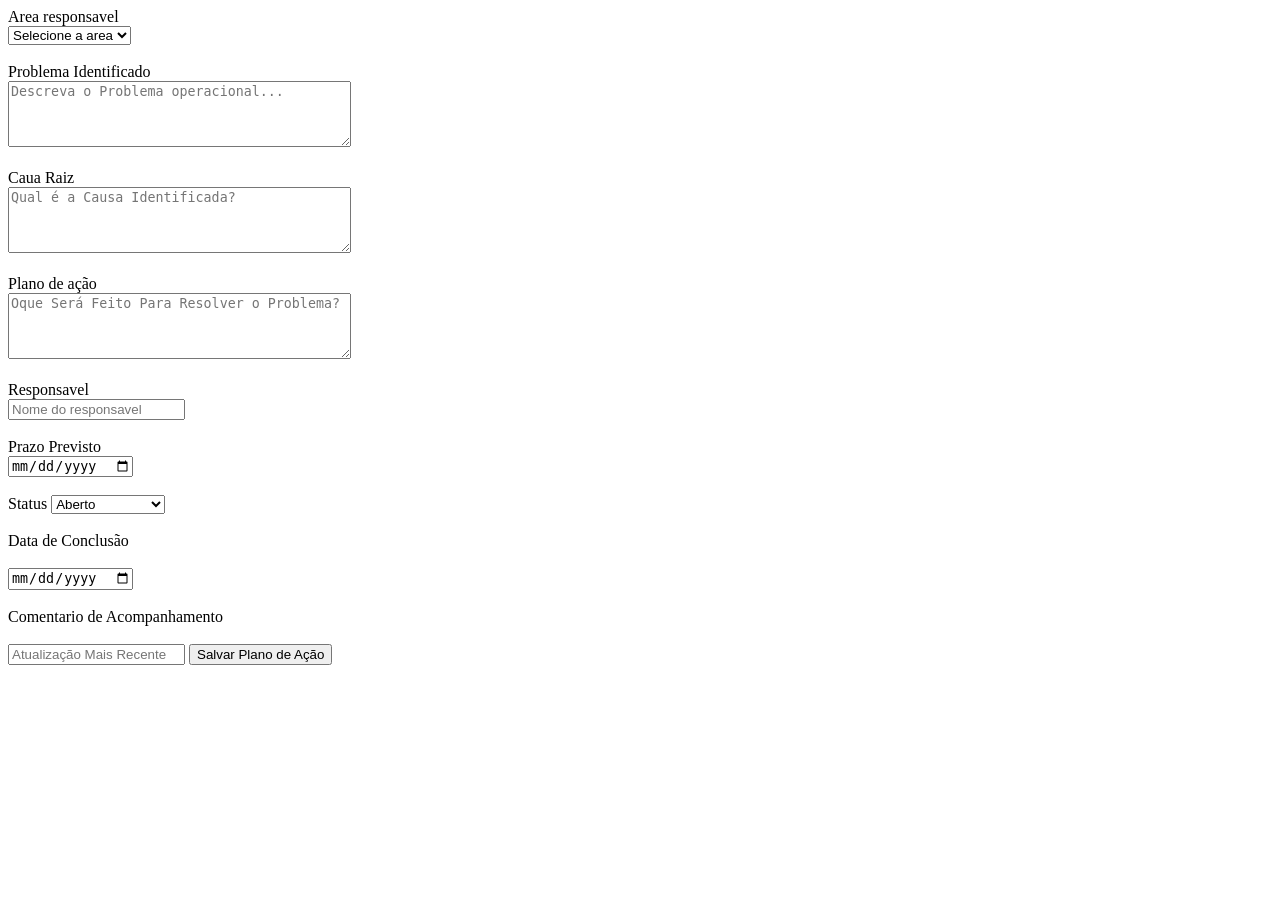
<file: Index.html>
<!DOCTYPE html>
<html lang="pt-BR">
<head>
  <meta charset="UTF-8">
    <title> formulario plano </title>
</head>

<body>
<form id="formPlano">
    <label> Area responsavel </label><br>
    <select required>
        <option value=""> Selecione a area </option>
        <option>Coleta</option>
        <option>HUB e MH</option>
        <option>Transferencia</option>
        <option>Last Mile</option>
        <option>Planejamento</option>
        <option>Outras Areas</option>
    </select>
    
    <br><br>
    <label>Problema Identificado</label><br>
    <textarea rows="4" cols="40" placeholder="Descreva o Problema operacional..." required></textarea>
    <br><br>
    
    <label>Caua Raiz</label><br>
    <textarea rows="4" cols="40" placeholder="Qual é a Causa Identificada?" required></textarea>
    <br><br>
    
    <label>Plano de ação</label><br>
    <textarea rows="4" cols="40" placeholder="Oque Será Feito Para Resolver o Problema?" required></textarea>
    <br><br>
    
    <label>Responsavel</label><br>
    <input type="text" placeholder="Nome do responsavel" required>
    <br><br>
    
    <label>Prazo Previsto</label><br>
    <input type="date" required>
    <br><br>
    
    <label>Status</label>
    <select>
        <option>Aberto</option>
        <option>Em Andamento</option>
        <option>Concluido</option>
        <option>Cancelado</option>
    </select>
    <br><br>
    
    <label>Data de Conclusão</label> <br><br>
    <input type="date">
    <br><br>
    
    <label>Comentario de Acompanhamento</label> <br><br>
    <input type="text" placeholder="Atualização Mais Recente">
    <button type="submit"> Salvar Plano de Ação</button>
</form>
</body>
</html>
</file>
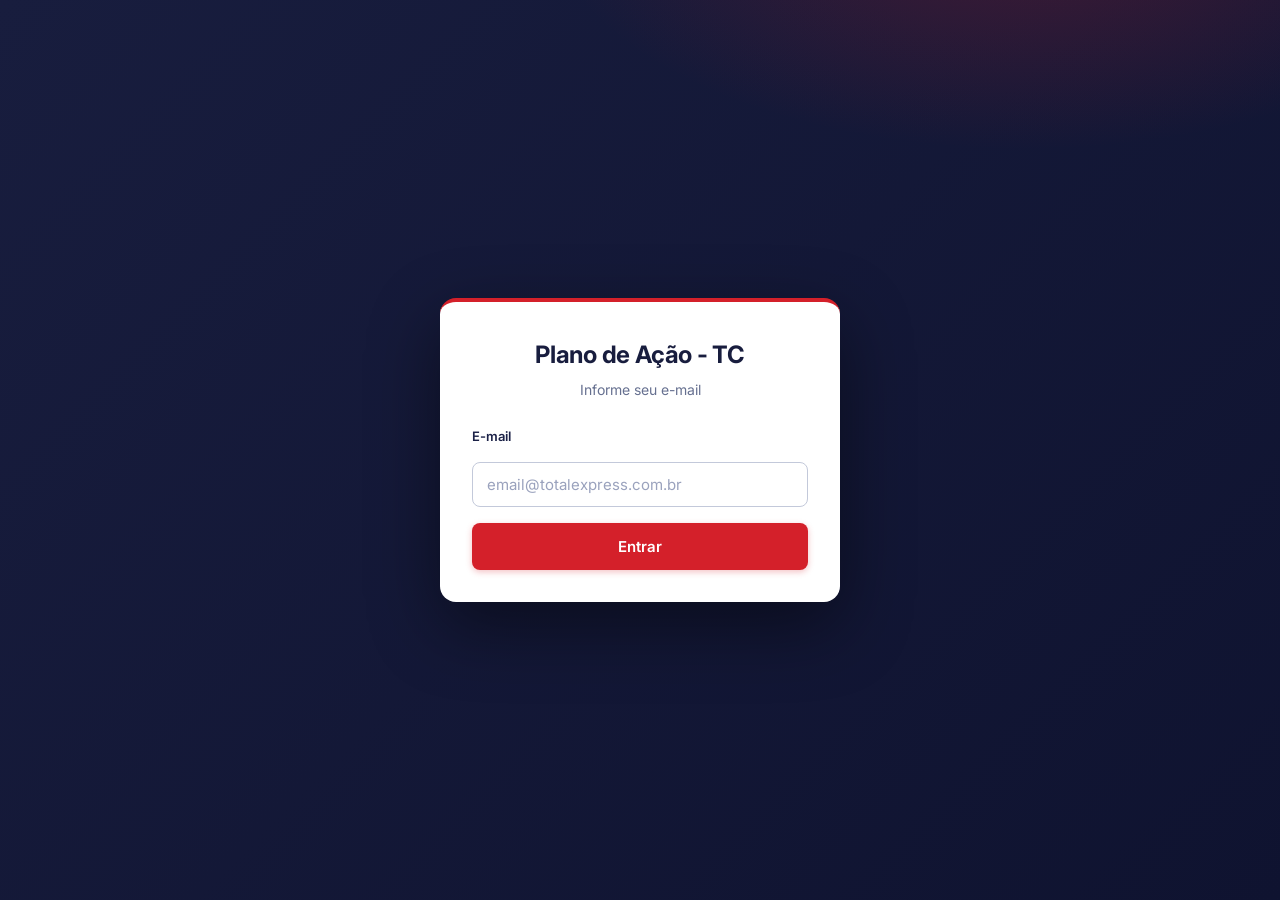
<file: index.html>
<!DOCTYPE html>
<html lang="pt-BR">
<head>
  <meta charset="UTF-8">
  <meta name="viewport" content="width=device-width, initial-scale=1">
  <title>Plano de Ação - Torre de Controle</title>
  <link rel="stylesheet" href="estilo.css">
</head>
<body>
  
  <!-- TELA DE LOGIN -->
  <div id="telaLogin" class="login-overlay">
    <div class="login-card">
      <div class="login-cabecalho">
        <h1>Plano de Ação - TC</h1>
        <p>Informe seu e-mail</p>
      </div>
      <form id="formLogin" class="login-form">
        <label for="loginEmail">E-mail</label>
        <input type="email" id="loginEmail" name="email" placeholder="email@totalexpress.com.br" autocomplete="email" required>
        <p id="loginErro" class="login-erro" hidden></p>
        <button type="submit" class="b-vermelho login-btn">Entrar</button>
      </form>
    </div>
  </div>

  <div class="layout">
    <!-- COLUNA ESQUERDA: FORMULÁRIO -->
    <section class="painel" id="painelFormulario">
      <div class="cabecalho">
  <h1>Plano de Ação - TC</h1>
  <div class="cabecalho-acoes">
    <span id="usuarioLogado" class="usuario-logado"></span>
    <button type="button" class="b-sair" id="btnSair" title="Sair do sistema">
      <svg class="ic" viewBox="0 0 24 24">
        <path d="M9 21H5a2 2 0 0 1-2-2V5a2 2 0 0 1 2-2h4"/>
        <polyline points="16 17 21 12 16 7"/>
        <line x1="21" x2="9" y1="12" y2="12"/>
      </svg>
      Sair
    </button>
  </div>
</div>
      <div class="corpo">
        <form id="formPlano" class="caixa">
          <div class="topo">
            <h2>
              <svg class="ic" viewBox="0 0 24 24"><rect width="8" height="4" x="8" y="2" rx="1" ry="1"/><path d="M16 4h2a2 2 0 0 1 2 2v14a2 2 0 0 1-2 2H6a2 2 0 0 1-2-2V6a2 2 0 0 1 2-2h2"/><path d="m9 14 2 2 4-4"/></svg>
              <span id="tituloFormulario">Nova Ocorrência</span>
            </h2>
            <div class="idbox"><small>ID do formulário:</small><span id="idForm">(novo)</span></div>
          </div>

          <div class="aviso-edicao" id="avisoEdicao" hidden>
            <span id="textoAvisoEdicao"></span>
          </div>

          <!-- CAMPOS INICIAIS (SEMPRE VISÍVEIS) -->
          <div class="linha">
            <div class="campo">
              <label for="regional">Regional<b>*</b></label>
              <select id="regional" name="regional" required>
                <option value="">Selecione a Regional</option>
                <option>NE</option>
                <option>MG/RJ/ES</option>
                <option>SUL</option>
                <option>SP</option>
                <option>CO/N</option>
              </select>
            </div>
            <div class="campo">
              <label for="area">Área Responsável<b>*</b></label>
              <select id="area" name="area" required>
                <option value="">Selecione a Área</option>
                <option>Coleta</option>
                <option>HUB e MH</option>
                <option>Transferencia</option>
                <option>Last Mile</option>
                <option>Planejamento</option>
                <option>Outras Areas</option>
              </select>
            </div>
          </div>

          <div class="campo">
            <label for="problema">Problema Identificado<b>*</b></label>
            <textarea id="problema" name="problema" class="obrigatorio-suave" maxlength="500" placeholder="Descreva o problema..." required></textarea>
            <div class="contador"></div>
          </div>

          <!-- CAMPOS EXTRAS (SÓ APARECEM NA TRATATIVA) -->
          <div id="camposExtras" style="display: none;">
            <div class="campo">
              <label for="causa">Causa Raiz<b>*</b></label>
              <textarea id="causa" name="causa" class="obrigatorio-suave" maxlength="500" placeholder="Descreva a causa identificada..."></textarea>
              <div class="contador"></div>
            </div>

            <div class="campo">
              <label for="plano">Plano de ação<b>*</b></label>
              <textarea id="plano" name="plano" class="obrigatorio-suave" maxlength="500" placeholder="Qual plano de ação?"></textarea>
              <div class="contador"></div>
            </div>

            <div class="campo">
              <label for="responsavel">Responsável<b>*</b></label>
              <input type="text" id="responsavel" name="responsavel" maxlength="500" placeholder="Nome do responsável...">
            </div>

            <!-- NOVAS DATAS -->
            <div class="linha">
              <div class="campo">
                <label for="dataPrevisaoInicio">Previsão de Início</label>
                <input type="date" id="dataPrevisaoInicio" name="dataPrevisaoInicio">
              </div>
              <div class="campo">
                <label for="dataInicioReal">Início Real</label>
                <input type="date" id="dataInicioReal" name="dataInicioReal">
              </div>
            </div>

            <div class="linha">
              <div class="campo">
                <label for="dataPrevisaoConclusao">Previsão de Conclusão</label>
                <input type="date" id="dataPrevisaoConclusao" name="dataPrevisaoConclusao">
              </div>
              <div class="campo">
                <label for="dataConclusaoReal">Conclusão Real</label>
                <input type="date" id="dataConclusaoReal" name="dataConclusaoReal">
              </div>
            </div>

            <div class="linha">
              <div class="campo">
                <label for="status">Status</label>
                <select id="status" name="status">
                  <option>Pendente</option>
                  <option>Em Andamento</option>
                  <option>Concluído</option>
                  <option>Cancelado</option>
                </select>
              </div>
            </div>

            <div class="campo">
              <label for="comentario">Comentário de Acompanhamento</label>
              <textarea id="comentario" name="comentario" maxlength="500" placeholder="Atualização mais recente" style="min-height:40px"></textarea>
              <div class="contador"></div>
            </div>
          </div>

          <!-- BOTÕES -->
          <div class="botoes">
            <button type="button" class="b-claro" id="btnVerLista">
              <svg class="ic" viewBox="0 0 24 24"><line x1="8" y1="6" x2="21" y2="6"/><line x1="8" y1="12" x2="21" y2="12"/><line x1="8" y1="18" x2="21" y2="18"/><line x1="3" y1="6" x2="3.01" y2="6"/><line x1="3" y1="12" x2="3.01" y2="12"/><line x1="3" y1="18" x2="3.01" y2="18"/></svg>
              Ver Ocorrências
            </button>
            
            <button type="submit" class="b-vermelho" id="btnEnviarOcorrencia">
              <svg class="ic" viewBox="0 0 24 24"><line x1="22" x2="11" y1="2" y2="13"/><polygon points="22 2 15 22 11 13 2 9 22 2"/></svg>
              Enviar Ocorrência
            </button>

            <button type="button" class="b-claro" id="btnVoltarLista" style="display: none;">
              <svg class="ic" viewBox="0 0 24 24"><path d="m15 18-6-6 6-6"/></svg>
              Voltar para Lista
            </button>

            <button type="button" class="b-claro" id="btnSalvarProgresso" style="display: none;">
              <svg class="ic" viewBox="0 0 24 24"><path d="M19 21H5a2 2 0 0 1-2-2V5a2 2 0 0 1 2-2h11l5 5v11a2 2 0 0 1-2 2z"/><polyline points="17 21 17 13 7 13 7 21"/><polyline points="7 3 7 8 15 8"/></svg>
              Salvar Progresso
            </button>

            <button type="submit" class="b-vermelho" id="btnConcluir" style="display: none;">
              <svg class="ic" viewBox="0 0 24 24"><polyline points="20 6 9 17 4 12"/></svg>
              Enviar Plano
            </button>
          </div>
        </form>
      </div>
    </section>

    <!-- COLUNA DIREITA: LISTA DE OCORRÊNCIAS -->
    <section class="painel" id="painelLista" style="display: none;">
      <div class="cabecalho lista">
        <h2>Minhas Ocorrências</h2>
        <button type="button" class="b-atualizar" id="btnAtualizar">
          <svg class="ic" viewBox="0 0 24 24"><path d="M3 12a9 9 0 0 1 9-9 9.75 9.75 0 0 1 6.74 2.74L21 8"/><path d="M21 3v5h-5"/><path d="M21 12a9 9 0 0 1-9 9 9.75 9.75 0 0 1-6.74-2.74L3 16"/><path d="M8 16H3v5"/></svg>
          Atualizar
        </button>
      </div>
      <div class="corpo">
        <div class="filtros">
          <button type="button" class="ativo" data-filtro="todos">Todos</button>
          <button type="button" data-filtro="pendente">Planos Pendentes</button>
          <button type="button" data-filtro="finalizado">Planos Enviados</button>
        </div>
        <div id="listaFormularios"><p class="vazio">Carregando...</p></div>
      </div>
    </section>
  </div>

  <script src="script.js"></script>
</body>
</html>
</file>
<file: estilo.css>
@import url('https://fonts.googleapis.com/css2?family=Inter:wght@400;500;600;700&display=swap');

:root {
  --azul: #181D3E;
  --azul-2: #232a57;
  --vermelho: #D4202A;
  --vermelho-escuro: #b21a23;
  --fundo: #f1f3f8;
  --superficie: #ffffff;
  --borda: #dde1ec;
  --borda-forte: #c3c9da;
  --texto: #1b2147;
  --suave: #667090;
  --selecao: #eaf1ff;
  --destaque: #2563eb;
  --verde: #17703a;
  --verde-bg: #e3f6ea;
  --laranja: #9a5b00;
  --laranja-bg: #fff4d6;
  --raio: 10px;
  --raio-p: 8px;
  --sombra: 0 1px 2px rgba(24, 29, 62, .06), 0 8px 24px rgba(24, 29, 62, .07);
  --foco: 0 0 0 3px rgba(37, 99, 235, .22);
}

* { box-sizing: border-box; }

body {
  margin: 0;
  padding: 16px;
  background:
    radial-gradient(1200px 300px at 50% -120px, rgba(24, 29, 62, .10), transparent 70%),
    var(--fundo);
  font-family: 'Inter', 'Segoe UI', system-ui, -apple-system, Arial, sans-serif;
  font-size: 14px;
  line-height: 1.45;
  color: var(--texto);
  -webkit-font-smoothing: antialiased;
}

svg.ic { width: 1em; height: 1em; fill: none; stroke: currentColor; stroke-width: 2; stroke-linecap: round; stroke-linejoin: round; flex: none; }

/* ============ LAYOUT ============ */
.layout {
  display: grid;
  grid-template-columns: minmax(0, 1fr) minmax(0, 380px);
  gap: 16px;
  align-items: start;
  margin: 0 auto;
  height: calc(100vh - 32px);
  max-width: 1160px;
  transition: all .3s ease;
}
@media (max-width: 900px) { .layout { grid-template-columns: 1fr; height: auto; } }

.layout.sem-lista { grid-template-columns: 1fr !important; max-width: 760px; }

.painel {
  background: var(--superficie);
  border: 1px solid var(--borda);
  border-radius: 14px;
  overflow: hidden;
  box-shadow: var(--sombra);
  display: flex;
  flex-direction: column;
  max-height: 100%;
  min-height: 0;
}

/* ============ CABEÇALHO ============ */
.cabecalho {
  background: linear-gradient(135deg, var(--azul) 0%, var(--azul-2) 100%);
  color: #fff;
  padding: 18px 24px 16px;
  display: flex;
  align-items: center;
  justify-content: space-between;
  gap: 12px;
  border-bottom: 3px solid var(--vermelho);
}
.cabecalho h1 { margin: 0; font-size: 22px; font-weight: 700; letter-spacing: -.01em; }
.cabecalho.lista { padding: 14px 18px; }
.cabecalho.lista h2 { margin: 0; font-size: 16px; font-weight: 600; }

.corpo { padding: 18px; overflow-y: auto; min-height: 0; }
.corpo::-webkit-scrollbar { width: 8px; }
.corpo::-webkit-scrollbar-thumb { background: var(--borda-forte); border-radius: 8px; }

/* ============ FORMULÁRIO ============ */
.caixa { border: none; padding: 0; }

.topo {
  display: flex;
  align-items: center;
  justify-content: space-between;
  gap: 12px;
  margin-bottom: 16px;
  padding-bottom: 14px;
  border-bottom: 1px solid var(--borda);
}
.topo h2 { margin: 0; font-size: 19px; font-weight: 700; display: flex; align-items: center; gap: 10px; }
.topo h2 .ic {
  width: 36px; height: 36px; padding: 8px;
  background: var(--selecao); color: var(--destaque);
  border-radius: 10px; stroke-width: 2;
}
.idbox { background: var(--fundo); border: 1px solid var(--borda); border-radius: var(--raio-p); padding: 6px 12px; min-width: 120px; }
.idbox small { display: block; color: var(--suave); font-size: 11px; }
.idbox span { font-size: 13px; font-weight: 600; }

label { display: block; font-weight: 600; font-size: 13px; margin: 0 0 5px; color: var(--texto); }
label b { color: var(--vermelho); font-weight: 700; margin-left: 2px; }

input, select, textarea {
  width: 100%;
  padding: 9px 12px;
  border: 1px solid var(--borda-forte);
  border-radius: var(--raio-p);
  font-family: inherit;
  font-size: 14px;
  color: var(--texto);
  background: #fff;
  transition: border-color .15s, box-shadow .15s, background .15s;
}
input::placeholder, textarea::placeholder { color: #9aa2bd; }
input:hover, select:hover, textarea:hover { border-color: #9aa3c2; }
textarea { resize: vertical; min-height: 72px; line-height: 1.45; }

select {
  appearance: none;
  -webkit-appearance: none;
  padding-right: 34px;
  background-image: url("data:image/svg+xml,%3Csvg xmlns='http://www.w3.org/2000/svg' width='14' height='14' viewBox='0 0 24 24' fill='none' stroke='%23667090' stroke-width='2.5' stroke-linecap='round' stroke-linejoin='round'%3E%3Cpath d='m6 9 6 6 6-6'/%3E%3C/svg%3E");
  background-repeat: no-repeat;
  background-position: right 12px center;
  cursor: pointer;
}

textarea.obrigatorio-suave { border-color: rgba(212, 32, 42, .35); }

input:focus, select:focus, textarea:focus {
  outline: none;
  border-color: var(--destaque);
  box-shadow: var(--foco);
}

.campo { margin-bottom: 14px; }
.contador { text-align: right; font-size: 11px; color: var(--suave); margin-top: 3px; }
.linha { display: grid; grid-template-columns: 1fr 1fr; gap: 14px; }
@media (max-width: 600px) {
  .linha { grid-template-columns: 1fr; gap: 0; }
  .topo { flex-direction: column; align-items: flex-start; }
}

#camposExtras {
  margin-top: 6px;
  padding-top: 16px;
  border-top: 1px dashed var(--borda-forte);
}

/* ============ BOTÕES ============ */
.botoes {
  display: flex;
  flex-wrap: wrap;
  gap: 10px;
  border-top: 1px solid var(--borda);
  margin-top: 16px;
  padding-top: 16px;
}
.botoes button { flex: 1 1 150px; }

button {
  font-family: inherit;
  font-size: 14px;
  font-weight: 600;
  border-radius: var(--raio-p);
  padding: 10px 16px;
  cursor: pointer;
  display: inline-flex;
  align-items: center;
  justify-content: center;
  gap: 8px;
  border: 1.5px solid transparent;
  transition: background .15s, border-color .15s, transform .1s, box-shadow .15s;
}
button:active:not(:disabled) { transform: translateY(1px); }
button:focus-visible { outline: none; box-shadow: var(--foco); }
button:disabled { opacity: .6; cursor: wait; }

.b-claro { background: #fff; color: var(--azul); border-color: var(--borda-forte); }
.b-claro:hover:not(:disabled) { background: var(--fundo); border-color: var(--azul); }

.b-azul { background: var(--azul); color: #fff; }
.b-azul:hover:not(:disabled) { background: var(--azul-2); }

.b-vermelho { background: var(--vermelho); color: #fff; box-shadow: 0 2px 6px rgba(212, 32, 42, .28); }
.b-vermelho:hover:not(:disabled) { background: var(--vermelho-escuro); }

.b-atualizar { background: rgba(255, 255, 255, .12); color: #fff; padding: 6px 12px; font-size: 12px; border: 1px solid rgba(255, 255, 255, .25); }
.b-atualizar:hover:not(:disabled) { background: rgba(255, 255, 255, .22); }

/* ============ FILTROS ============ */
.filtros {
  display: flex;
  gap: 4px;
  margin-bottom: 14px;
  padding: 4px;
  background: var(--fundo);
  border-radius: 10px;
}
.filtros button {
  flex: 1;
  padding: 7px 6px;
  font-size: 12px;
  font-weight: 600;
  background: transparent;
  color: var(--suave);
  border: none;
  border-radius: 7px;
}
.filtros button:hover { color: var(--texto); }
.filtros button.ativo { background: #fff; color: var(--azul); box-shadow: 0 1px 3px rgba(24, 29, 62, .15); }

/* ============ LISTA ============ */
.item {
  border: 1px solid var(--borda);
  border-left: 4px solid var(--borda-forte);
  border-radius: var(--raio-p);
  padding: 11px 14px;
  margin-bottom: 8px;
  display: flex;
  align-items: center;
  justify-content: space-between;
  gap: 12px;
  background: #fff;
  transition: box-shadow .15s, border-color .15s;
}
.item:hover { box-shadow: 0 3px 10px rgba(24, 29, 62, .09); }
.item.ativo { border-color: var(--destaque); border-left-color: var(--destaque); background: var(--selecao); }
.item strong { display: block; font-size: 13px; font-weight: 600; margin-bottom: 3px; }
.item p { margin: 0; font-size: 12px; color: var(--suave); }
.item button { padding: 6px 12px; font-size: 12px; flex: none; }
.vazio { color: var(--suave); font-size: 13px; margin: 14px 0; text-align: center; }

.badge {
  display: inline-block;
  padding: 2px 8px;
  border-radius: 999px;
  font-size: 10px;
  font-weight: 700;
  letter-spacing: .03em;
  text-transform: uppercase;
  margin-bottom: 5px;
}
.badge.pendente { background: var(--laranja-bg); color: var(--laranja); border: 1px solid #f3de9c; }
.badge.finalizado { background: var(--verde-bg); color: var(--verde); border: 1px solid #b8e3c7; }

.paginacao { display: flex; align-items: center; justify-content: space-between; gap: 8px; margin-top: 12px; font-size: 12px; color: var(--suave); }
.paginacao button { padding: 5px 12px; font-size: 12px; background: #fff; color: var(--azul); border: 1px solid var(--borda-forte); }
.paginacao button:hover:not(:disabled) { background: var(--fundo); }

/* ============ AVISOS E VALIDAÇÃO ============ */
.aviso-edicao {
  background: var(--laranja-bg);
  color: var(--laranja);
  border: 1px solid #f3de9c;
  border-left: 4px solid #e0a100;
  border-radius: var(--raio-p);
  padding: 10px 14px;
  font-size: 13px;
  font-weight: 600;
  margin-bottom: 16px;
}
.aviso-edicao[hidden] { display: none; }

input.faltando, select.faltando, textarea.faltando {
  border-color: #e0a100;
  background: #fffbf0;
  box-shadow: 0 0 0 3px #ffe3a3;
}

.bloqueado {
  background-color: #eceff4 !important;
  color: #7a8299 !important;
  border-color: #d3d8e3 !important;
  pointer-events: none;
  cursor: not-allowed;
  box-shadow: none !important;
}

/* ============ LOGIN ============ */
.login-overlay {
  position: fixed;
  inset: 0;
  background:
    radial-gradient(800px 400px at 80% -10%, rgba(212, 32, 42, .25), transparent 60%),
    linear-gradient(135deg, var(--azul) 0%, #0f1330 100%);
  display: flex;
  align-items: center;
  justify-content: center;
  z-index: 9999;
  padding: 16px;
}
.login-overlay[hidden] { display: none !important; }
.login-card {
  background: #fff;
  border-radius: 16px;
  padding: 36px 32px 32px;
  width: 100%;
  max-width: 400px;
  border-top: 4px solid var(--vermelho);
  box-shadow: 0 24px 70px rgba(0, 0, 0, .45);
}
.login-cabecalho { text-align: center; margin-bottom: 26px; }
.login-cabecalho h1 { margin: 0 0 8px; font-size: 24px; font-weight: 700; color: var(--azul); letter-spacing: -.01em; }
.login-cabecalho p { margin: 0; font-size: 14px; color: var(--suave); }
.login-form { display: flex; flex-direction: column; gap: 12px; }
.login-form input { padding: 12px 14px; font-size: 15px; }
.login-btn { width: 100%; padding: 13px; font-size: 15px; margin-top: 4px; }
.login-erro {
  color: #a31b22;
  font-size: 13px;
  margin: 0;
  background: #fde8e8;
  padding: 10px 12px;
  border-radius: 6px;
  border-left: 3px solid var(--vermelho);
}
.login-erro[hidden] { display: none; }

/* ============ USUÁRIO / SAIR (no cabeçalho azul) ============ */
.cabecalho-acoes { display: flex; align-items: center; gap: 12px; }

.usuario-logado {
  font-size: 13px;
  color: rgba(255, 255, 255, .8);
  max-width: 220px;
  white-space: nowrap;
  overflow: hidden;
  text-overflow: ellipsis;
}

.b-sair {
  display: inline-flex;
  align-items: center;
  gap: 6px;
  padding: 7px 12px;
  border: 1px solid rgba(255, 255, 255, .3);
  border-radius: var(--raio-p);
  background: rgba(255, 255, 255, .1);
  color: #fff;
  font-size: 13px;
  font-weight: 600;
}
.b-sair:hover { background: var(--vermelho); border-color: var(--vermelho); }
.b-sair .ic { width: 16px; height: 16px; }

body.nao-logado .cabecalho-acoes { display: none; }

@media (max-width: 600px) {
  body { padding: 8px; }
  .cabecalho { padding: 14px 16px; flex-wrap: wrap; }
  .usuario-logado { display: none; }
}

@media (prefers-reduced-motion: reduce) {
  * { transition: none !important; }
}

/* ============ LINHAS DE DATA NOS CARTÕES (usadas pelo script.js) ============ */
.item p.data { display: flex; align-items: center; gap: 5px; margin-top: 3px; }
.item p.data .ic { width: 12px; height: 12px; color: var(--suave); }
.item p.data.plano { color: var(--texto); }

/* Pronto para usar caso você adicione o selo de atraso */
.badge.atrasado { background: #fde8e8; color: #a31b22; border: 1px solid #f5bcbc; margin-left: 4px; }

/* ============ EXTRAS: resumo, atraso, prioridade, toasts, erros ============ */
.resumo { display: grid; grid-template-columns: repeat(3, 1fr); gap: 8px; margin-bottom: 12px; }
.resumo .chip { background: var(--fundo); border: 1px solid var(--borda); border-radius: var(--raio-p); padding: 8px 6px; text-align: center; }
.resumo .chip strong { display: block; font-size: 20px; line-height: 1.1; font-weight: 700; }
.resumo .chip span { font-size: 11px; color: var(--suave); }
.resumo .pend strong { color: var(--laranja); }
.resumo .atras strong { color: var(--vermelho); }
.resumo .env strong { color: var(--verde); }
.resumo .atras.tem { background: #fde8e8; border-color: #f3b8bb; }

.badge.atrasado { background: #fde8e8; color: #a31b22; border: 1px solid #f3b8bb; }
.badge + .badge { margin-left: 4px; }
.item.atrasado:not(.ativo) { border-left-color: var(--vermelho); }
.item.prio-alta:not(.ativo) { border-left-color: var(--vermelho); }
.item.prio-media:not(.ativo) { border-left-color: #e0a100; }
.item.prio-baixa:not(.ativo) { border-left-color: var(--verde); }

.erro-campo { color: #a31b22; font-size: 12px; font-weight: 500; margin-top: 4px; }

.toasts { position: fixed; right: 16px; bottom: 16px; display: flex; flex-direction: column; gap: 8px; z-index: 10000; max-width: min(360px, calc(100vw - 32px)); }
.toast {
  display: flex; gap: 10px; align-items: flex-start;
  background: #fff; border: 1px solid var(--borda); border-left: 4px solid var(--verde);
  border-radius: var(--raio-p); padding: 11px 14px; font-size: 13px;
  box-shadow: 0 10px 30px rgba(24, 29, 62, .2);
  animation: toast-in .2s ease-out;
  transition: opacity .2s, transform .2s;
}
.toast .ic { width: 18px; height: 18px; margin-top: 1px; color: var(--verde); }
.toast.erro { border-left-color: var(--vermelho); }
.toast.erro .ic { color: var(--vermelho); }
.toast.saindo { opacity: 0; transform: translateY(6px); }
@keyframes toast-in { from { opacity: 0; transform: translateY(8px); } to { opacity: 1; transform: none; } }
@media (prefers-reduced-motion: reduce) { .toast { animation: none; } }
.toast.saindo { opacity: 0; transform: translateY(6px); }
@keyframes toast-in { from { opacity: 0; transform: translateY(8px); } to { opacity: 1; transform: none; } }
@media (prefers-reduced-motion: reduce) { .toast { animation: none; } }
</file>
